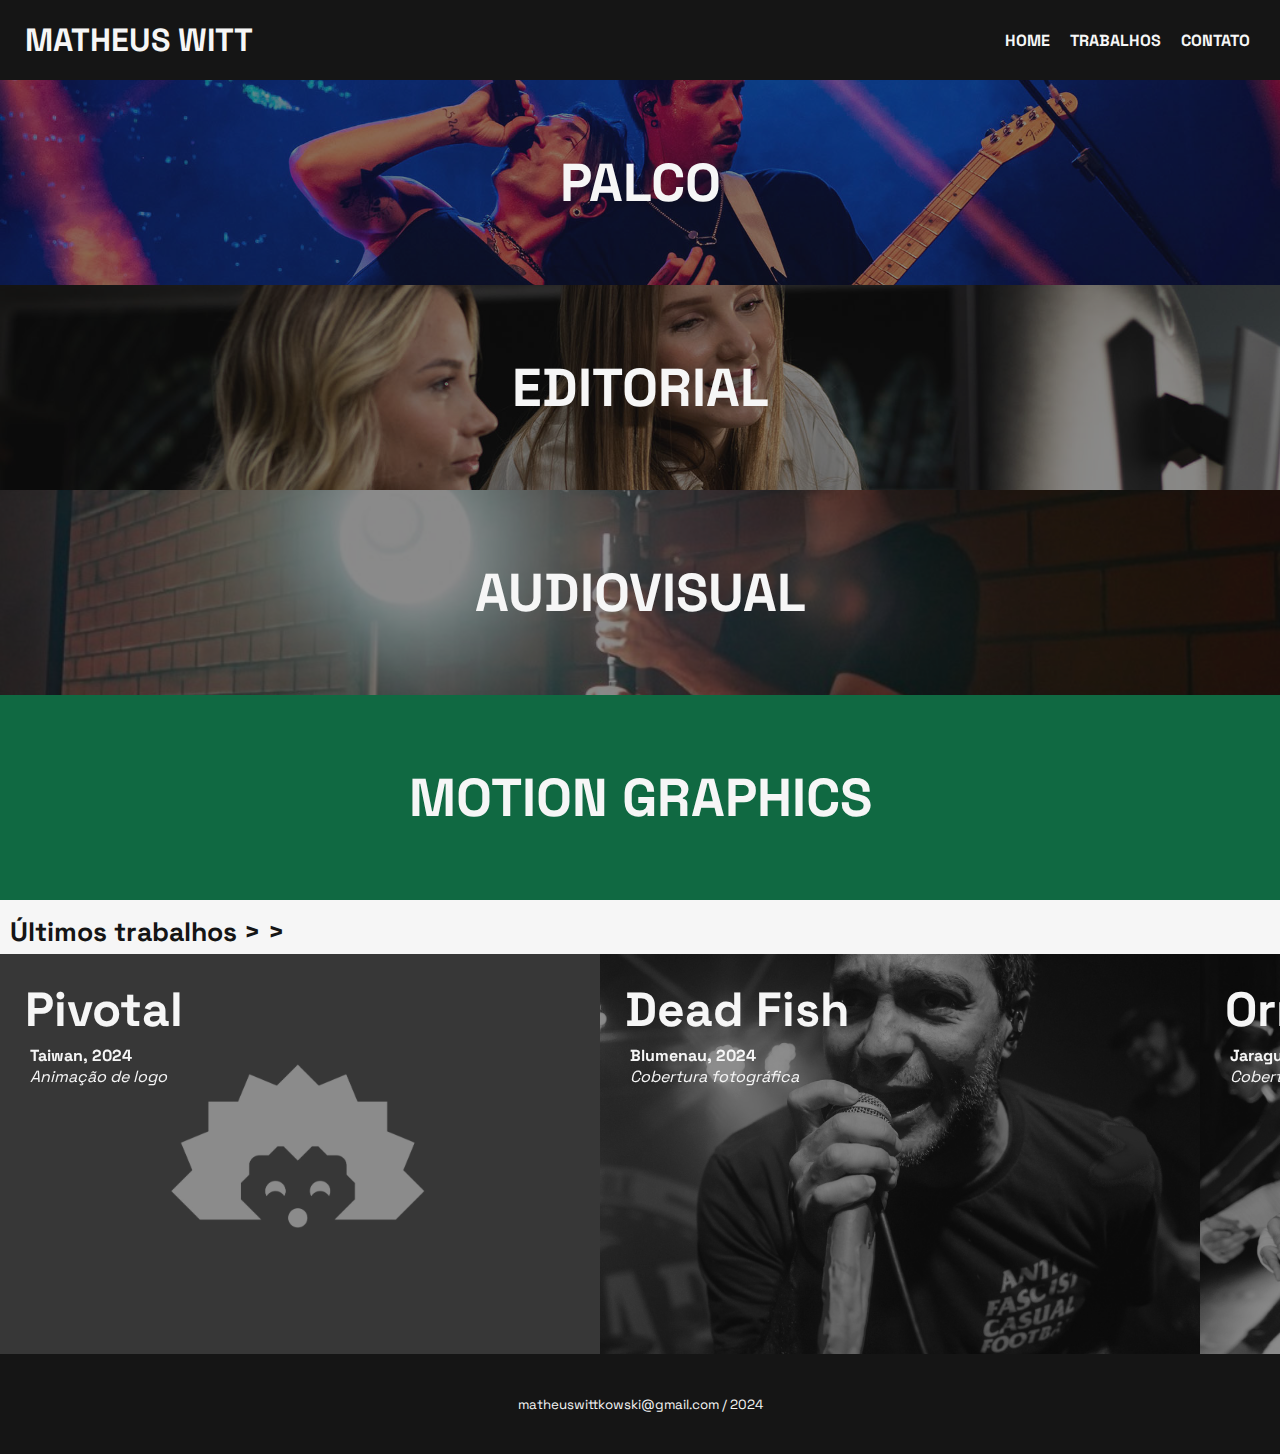
<file: index.html>
<!DOCTYPE html>
<html lang="en">

<head>
    <meta charset="UTF-8">
    <meta name="viewport" content="width=device-width, initial-scale=1.0">
    <link rel="stylesheet" href="estilos/style.css">
    <link rel="stylesheet" href="estilos/mediaQueries.css">
    <link rel="preconnect" href="https://fonts.googleapis.com">
    <link rel="preconnect" href="https://fonts.gstatic.com" crossorigin>
    <link href="https://fonts.googleapis.com/css2?family=Space+Grotesk:wght@300..700&display=swap" rel="stylesheet">

    <title>Document</title>
</head>

<body>
    <nav>
        <h1><a href="#">MATHEUS WITT</a></h1>
        <input type="checkbox" name="checkbox" id="sidebar-active">
        <label for="sidebar-active" class="open-sidebar-button">
            <svg xmlns="http://www.w3.org/2000/svg" height="24px" viewBox="0 -960 960 960" width="24px" fill="#e8eaed">
                <path d="M120-240v-80h720v80H120Zm0-200v-80h720v80H120Zm0-200v-80h720v80H120Z" />
            </svg>
        </label>

        <label id="overlayMenu" for="sidebar-active"></label>
        <div class="menu">
            <label for="sidebar-active" class="close-sidebar-button"><svg xmlns="http://www.w3.org/2000/svg"
                    height="24px" viewBox="0 -960 960 960" width="24px" fill="#e8eaed">
                    <path
                        d="m256-200-56-56 224-224-224-224 56-56 224 224 224-224 56 56-224 224 224 224-56 56-224-224-224 224Z" />
                </svg>
            </label>
            <a href="#">home</a>
            <a href="#">trabalhos</a>
            <a href="#">contato</a>
        </div>
        <div class="overlayNav"></div>

    </nav>
    <main>
        <section class="categorias">
            <div id="categoria1">
                <div class="overlayCategorias">
                    <a href="categoria1.html">
                        <h1>PALCO</h1>
                    </a>
                </div>
            </div>
            <div id="categoria2">
                <div class="overlayCategorias">
                    <h1>EDITORIAL</h1>
                </div>
            </div>
            <div id="categoria3">
                <div class="overlayCategorias">
                    <h1>AUDIOVISUAL</h1>
                </div>
            </div>
            <div id="categoria4">
                <div class="video-container">
                    <video class="hover-video">
                        <source src="videos/video-bg5.mp4">
                    </video>
                    <div class="overlayCategorias">
                        <h1>MOTION GRAPHICS</h1>
                    </div>
                </div>
            </div>
        </section>
        <h1 id="tituloCategoria">Últimos trabalhos > ></h1>
        <section class="destaques">
            <a href="">
                <div class="trabalho"
                    style="background: url(imagens/recente1.jpeg) no-repeat center center; background-size: cover;">
                    <div class="overlay">
                        <h1>Pivotal</h1>
                        <h2>Taiwan, 2024</h2>
                        <p>Animação de logo</p>
                    </div>
                </div>
            </a>
            <a href="">
                <div class="trabalho"
                    style="background: url(imagens/recente2.jpeg) no-repeat center center; background-size: cover;">
                    <div class="overlay">
                        <h1>Dead Fish</h1>
                        <h2>Blumenau, 2024</h2>
                        <p>Cobertura fotográfica</p>
                    </div>
                </div>
            </a>
            <a href="">
                <div class="trabalho"
                    style="background: url(imagens/recente3.jpeg) no-repeat center center; background-size: cover;">
                    <div class="overlay">
                        <h1>Ornellas</h1>
                        <h2>Jaraguá do Sul, 2023</h2>
                        <p>Cobertura fotográfica</p>
                    </div>
                </div>
            </a>
            <a href="">
                <div class="trabalho"
                    style="background: url(imagens/recente4.jpeg) no-repeat center center; background-size: cover;">
                    <div class="overlay">
                        <h1>Carvalho Trio</h1>
                        <h2>Jaraguá do Sul, 2023</h2>
                        <p>Cobertura fotográfica</p>
                    </div>
                </div>
            </a>
        </section>
        <footer>
            <p><a href="mailto:matheuswittkowski@gmail.com">matheuswittkowski@gmail.com</a> / 2024</p>
        </footer>
    </main>
    <script>
        document.addEventListener('DOMContentLoaded', function () {
            const video = document.querySelector('.hover-video');

            video.addEventListener('mouseenter', function () {
                video.play();
            });

            video.addEventListener('mouseleave', function () {
                video.pause();
                video.currentTime = 0;  // Opcional: retorna o vídeo ao início
            });
        });
    </script>
</body>

</html>
</file>
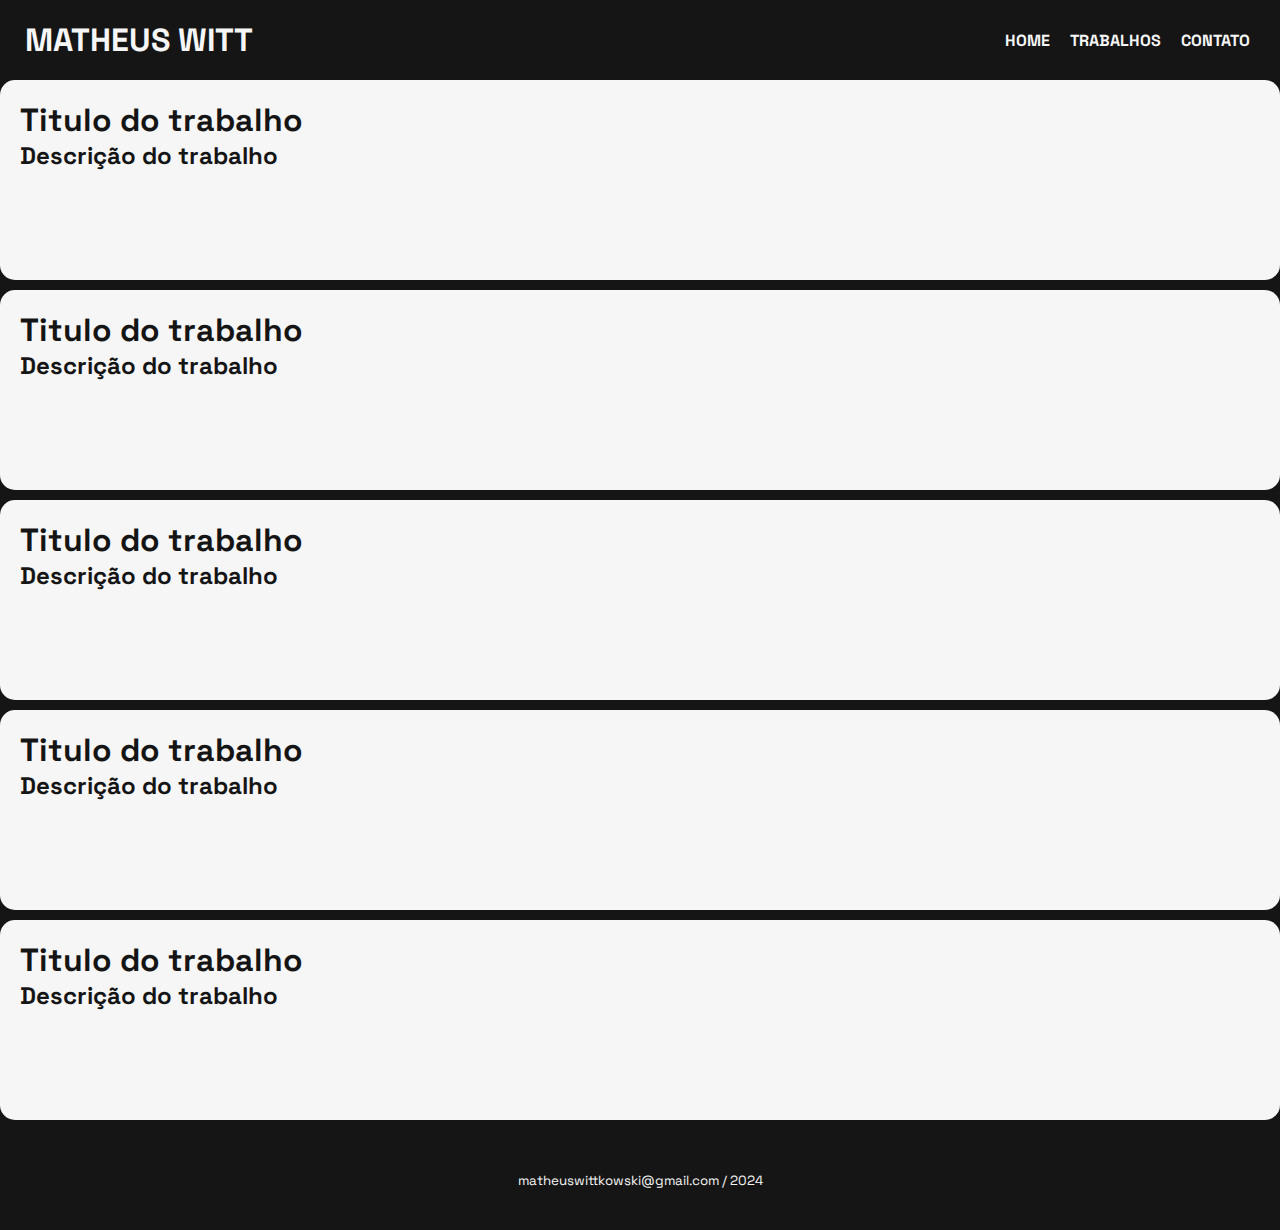
<file: categoria1.html>
<!DOCTYPE html>
<html lang="en">

<head>
    <meta charset="UTF-8">
    <meta name="viewport" content="width=device-width, initial-scale=1.0">
    <link rel="stylesheet" href="estilos/style.css">
    <link rel="stylesheet" href="estilos/mediaQueries.css">
    <link rel="preconnect" href="https://fonts.googleapis.com">
    <link rel="preconnect" href="https://fonts.gstatic.com" crossorigin>
    <link href="https://fonts.googleapis.com/css2?family=Space+Grotesk:wght@300..700&display=swap" rel="stylesheet">

    <title>Document</title>
</head>

<body>
    <nav>
        <h1><a href="#">MATHEUS WITT</a></h1>
        <input type="checkbox" name="checkbox" id="sidebar-active">
        <label for="sidebar-active" class="open-sidebar-button">
            <svg xmlns="http://www.w3.org/2000/svg" height="24px" viewBox="0 -960 960 960" width="24px" fill="#e8eaed">
                <path d="M120-240v-80h720v80H120Zm0-200v-80h720v80H120Zm0-200v-80h720v80H120Z" />
            </svg>
        </label>

        <label id="overlayMenu" for="sidebar-active"></label>
        <div class="menu">
            <label for="sidebar-active" class="close-sidebar-button"><svg xmlns="http://www.w3.org/2000/svg"
                    height="24px" viewBox="0 -960 960 960" width="24px" fill="#e8eaed">
                    <path
                        d="m256-200-56-56 224-224-224-224 56-56 224 224 224-224 56 56-224 224 224 224-56 56-224-224-224 224Z" />
                </svg>
            </label>
            <a href="#">home</a>
            <a href="#">trabalhos</a>
            <a href="#">contato</a>
        </div>
        <div class="overlayNav"></div>

    </nav>
    <h1 style="color: #f6f6f6; text-align: center; padding: 10px;">PALCO</h1>
    <main class="paginaCategoria">
        <div class="categoriaTrabalho">
            <h1>Titulo do trabalho</h1>
            <h2>Descrição do trabalho</h2>
        </div>
        <div class="categoriaTrabalho">
            <h1>Titulo do trabalho</h1>
            <h2>Descrição do trabalho</h2>
        </div>
        <div class="categoriaTrabalho">
            <h1>Titulo do trabalho</h1>
            <h2>Descrição do trabalho</h2>
        </div>
        <div class="categoriaTrabalho">
            <h1>Titulo do trabalho</h1>
            <h2>Descrição do trabalho</h2>
        </div>
        <div class="categoriaTrabalho">
            <h1>Titulo do trabalho</h1>
            <h2>Descrição do trabalho</h2>
        </div>
        <footer>
            <p><a href="mailto:matheuswittkowski@gmail.com">matheuswittkowski@gmail.com</a> / 2024</p>
        </footer>
    </main>
</body>
</file>
<file: estilos/style.css>
@charset "UTF-8";

:root {
    --cor-principal: #151515;
    --cor-secundaria: #f6f6f6;
    --cor-destaque: #d35f00;    
}

* {
    margin: 0;
    padding: 0;
    box-sizing: border-box;
}

body {
    background-color: var(--cor-principal);
    color: var(--cor-principal);
    font-family: "Space Grotesk", sans-serif;
    height: auto;
    width: 100vw;
}

nav {
    display: flex;
    justify-content: flex-end;
    align-items: center;
    height: 50px;
    top: 0;
    left: 0;
    z-index: 12;
    width: 100vw;
    background-color: var(--cor-principal);
}

nav h1 {
    padding: 10px;
    margin-right: auto;
}

/* overlayMenu cria uma camada invisível para bloquear a interação com o site enquanto o menu estiver aberto */
#sidebar-active:checked ~ #overlayMenu {
    background-color: rgba(255, 255, 255, 0);
    width: 100%;
    height: 100%;
    position: fixed;
    top: 0;
    left: 0;
    z-index: 9;
}

nav .menu {
    flex-direction: column;
    justify-content: baseline;
    align-items: flex-start;
    position: fixed;
    top: -100%;
    z-index: 10;
    width: 100vw;
    height: auto;
    background-color: var(--cor-principal);
    margin: 0px 0px;
    font-weight: 900;
    transition: 0.5s ease;
    padding-top: 50px;
}

nav a {
    display: flex;
    padding: 20px 15px 20px 15px;
    text-decoration: none;
    justify-content: center ;
    color: var(--cor-secundaria);
    text-transform: uppercase;
    height: auto;
    width: auto;
}

.menu a:hover {
    background-color: var(--cor-destaque);
    /* color: var(--cor-principal); */
}


#sidebar-active {
    display: none;
}

.open-sidebar-button {
    position: absolute;
    right: 0;
    top:15px;
    padding-right: 20px;
    cursor: pointer;
    transition: 0.5s ease;
}

.close-sidebar-button {
    position: absolute;
    right: 0;
    top:15px;
    padding-right: 20px;
    display: block;
    cursor: pointer;
}

#sidebar-active:checked ~ .menu {
    top: 0;
}
#sidebar-active:checked ~ .open-sidebar-button {
    top: -100%;
}


/* CORPO COMEÇA AQUI! */

main {
    position: absolute;
    top: 50px;
    width: 100vw;
    height: auto;
}

.categorias {
    display: flex;
    flex-flow: column nowrap;
    justify-content: stretch;
    height: calc(100vh - 50px);
    overflow: hidden;
    width: 100vw;
}

.categorias div {
    width: 100vw;
    height: 100%;
    cursor: pointer;
    transition: 0.3s ease;
    display: flex;
    justify-content: center;
    align-items: center;
    font-size: 20pt;
    color: var(--cor-secundaria);
    overflow: hidden;
    z-index: 8;
}

.overlayCategorias {
    z-index: 6;
    background-color: #15151580;
    position: absolute;
}


.video-container {
    position: relative;
}

.categorias a {
    z-index: 7;
    color: var(--cor-secundaria);
    text-decoration: none;
}


#categoria1 {
    background: url(../imagens/capa1.jpg) no-repeat center center;
    background-size: cover;
    position: relative;
}

#categoria2 {
    background: url(../imagens/capa2.jpg) no-repeat center center;
    background-size: cover;
    position: relative;
}

#categoria3 {
    background: url(../imagens/capa3.jpeg) no-repeat center center;
    background-size: cover;
    position: relative;
}
#categoria4 {
    background-color: #8200d3;
    background-size: cover;
    position: relative;
}

.hover-video {
    width: 100%;
    height: auto;
    display: block;
}

/* #Layer_1 {
    position: absolute;
    top: 20%;
    left: 20%;
    width: 100px;
    transition: 0.6s ease;
}

.categorias div:hover #Layer_1 {
    position: absolute;
    top: 40%;
    left: 40px;
    width: 100px;
    animation-duration: 0.5s;
    rotate: 180deg;
}

#Layer_2 {
    position: absolute;
    top: 20%;
    left: 40%;
    width: 100px;
    transition: 0.6s ease;
}

.categorias div:hover #Layer_2 {
    position: absolute;
    top: 40%;
    left: 40%;
    width: 100px;
    animation-duration: 0.5s;
    rotate: -180deg;
}

#Layer_3 {
    position: absolute;
    top: 10%;
    left: 60%;
    width: 150px;
    transition: 0.6s ease;
}

.categorias div:hover #Layer_3 {
    position: absolute;
    top: 40%;
    left: 70%;
    width: 100px;
    animation-duration: 0.5s;
    rotate: -180deg;
}

#Layer_4 {
    display: none;
} */

/* ------------------- DESTAQUES AQUI */

h1#tituloCategoria {
    padding: 15px 0px 5px 10px;
    font-size: 20pt;
    color: var(--cor-principal);
    background-color: var(--cor-secundaria);
}

.destaques {
    display: flex;
    justify-content: baseline;
    flex-direction: row;
    scrollbar-width: none;
    overflow: scroll;
    width: auto;
    height: auto;
}

div.trabalho {
    height: 200px;
    min-width: 280px;
    position: relative;
}

.overlay {
    background-color: #1515157d;
    backdrop-filter: grayscale();
    width: 100%;
    height: 100%;
    position: absolute;
    left: 0;
    top: 0;
    padding: 25px;
    text-decoration: none;
    color: var(--cor-secundaria);
    transition: 0.3s ease;
}
.trabalho:hover .overlay {
    background-color: #15151500;
    backdrop-filter: none;
    color: #f6f6f600;
}
.overlay h1 {
    font-size: 14pt;
    margin-bottom: 5px;
}

.overlay h2 {
    font-size: 10pt;
}

.overlay p {
    font-size: 8pt;
    font-style: italic;
    transition: 0.3s ease;
}

.overlay:hover p {
    color: #f6f6f600;
}

/* PÁGINA DE CATEGORIAS ---------------------- */

main.paginaCategoria {
    display: flex;
    flex-flow: column nowrap;
    align-items: center;
}

.categoriaTrabalho {
    width: 100vw;
    height: 200px;
    background-color: var(--cor-secundaria);
    padding: 20px;
    margin-bottom: 10px;
    border-radius: 15px;
}


/* .overlay svg {
    position: absolute;
    display: block;
    top: 10px;
    left: 40px;
    height: 100px;
    width: auto;
    motion-rotation: auto;
} */

/* RODAPÉ */

footer {
    width: 100vw;
    height: 100px;
    display: flex;
    flex-direction: row;
    justify-content: center;
    align-items: center;
}

footer a, p {
    color: var(--cor-secundaria);
    font-size: 10pt;
    text-decoration: none;
}
</file>
<file: estilos/mediaQueries.css>
@charset "UTF-8";
:root {
    --cor-principal: #151515;
    --cor-secundaria: #f6f6f6;
    --cor-destaque: #d35f00;    
}

@media screen and (min-width: 728px) {

    nav {
        height: 80px;
    }
   
    .open-sidebar-button, .close-sidebar-button {
        display: none;
    }
    div.menu {
        position: relative;
        padding: 0;
        top: 0;
        height: 100%;  
        display: flex;
        flex-flow: row nowrap;
        align-items: center;
        right: auto;
        width: auto;
        padding-right: 20px;
        background-color: rgba(0, 0, 0, 0);
    }

    
    .menu a {
        /* display: flex;
        align-items: center; */
        padding: 10px;
        text-decoration: none;
        text-transform: uppercase;
        height: auto;
        width: auto;
        position: relative;
        top: 0;
        padding: 10px;        
    }

    .menu a:hover {
        background-color: #15151500;
        color: var(--cor-secundaria);
        text-decoration: underline;
    }

    /* .categorias {
        flex-flow: row nowrap;
        width: 100vw;
        height: 500px;
    } */
    /* .categorias div:hover {
        height: auto;
        width: 150%;
    } */

    main {
        position: absolute;
        top: 80px;
    }

    .categorias {
        flex-flow: column nowrap;
        width: 100vw;
        height: calc(100vh - 80px);
    }
    .categorias div:hover {
        height: 200%;
    }

    .categorias div:hover {
        background-color: #f6f6f600;
    }

    .categorias div {
        height: 100%;
        width: 100%;
        min-width: 242px;
        transition: 0.3s ease;
        display: flex;
        flex-flow: column wrap;
        justify-content: center;
    }

    .destaques {
        height: auto;
        width: 100vw;
        overflow: auto;
        flex-direction: row;
    }

    .destaques .trabalho {
        height: 400px;
        min-width: 600px;
    }

    .overlay h1 {
        font-size: 3em;
    }
    .overlay h2 {
        font-size: 1em;
        padding-left: 5px;
    }
    .overlay p {
        font-size: 1em;
        padding-left: 5px;
    }

    main.paginaCategoria {
        display: flex;
        flex-flow: row wrap;
        justify-content: stretch;
        align-items: center;
    }

    .categoriaTrabalho {
        min-width: 400px;
        height: 200px;
        background-color: var(--cor-secundaria);
        padding: 20px;
        margin-bottom: 10px;
        border-radius: 15px;
    }
}
</file>
